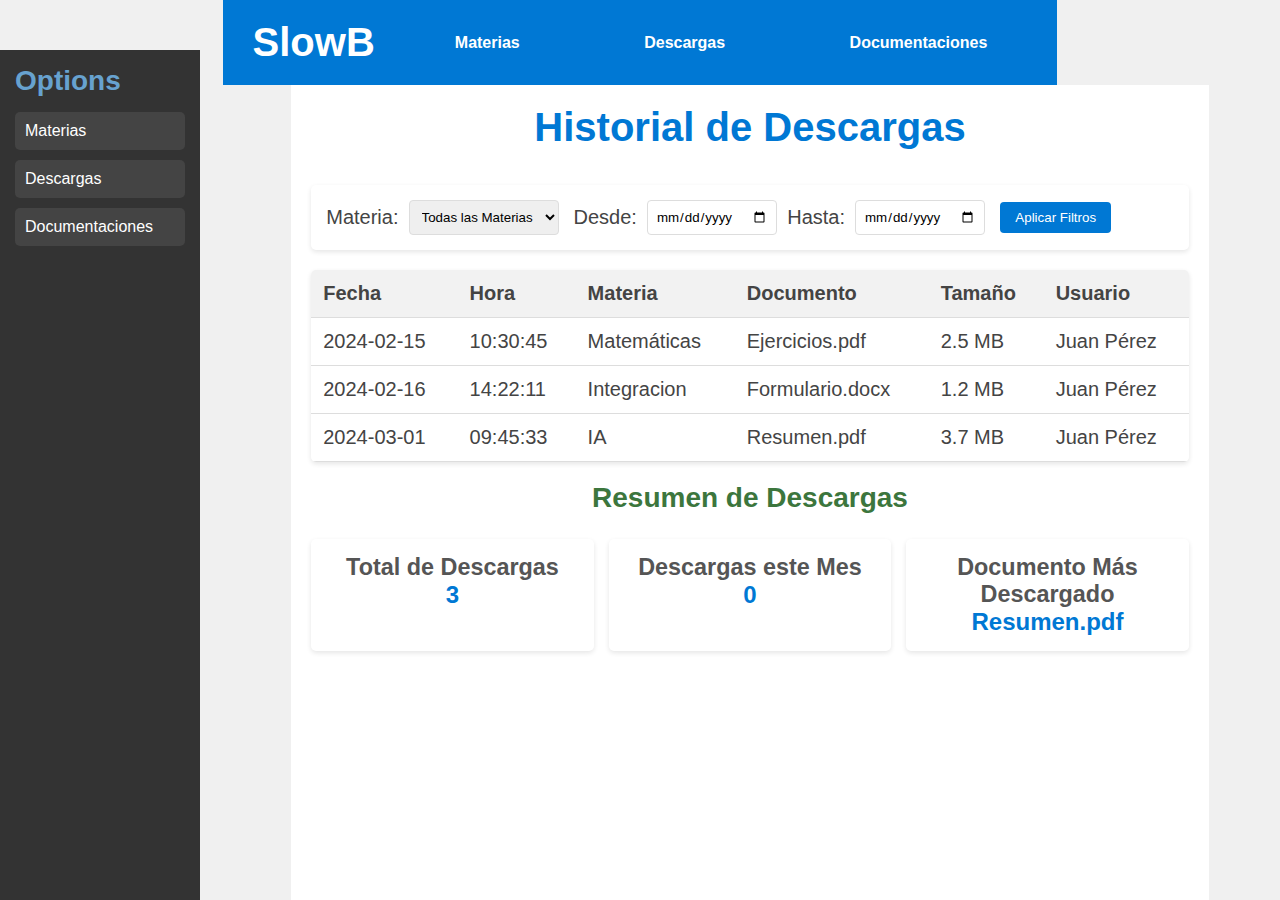
<file: Slowb/descargas.html>
<!DOCTYPE html>
<html lang="en">
<head>
    <meta charset="UTF-8">
    <meta name="viewport" content="width=device-width, initial-scale=1.0">
    <title>Historial de Descargas</title>
    <link rel="stylesheet" href="Style.css">
</head>
<body>
    <header class="navbar">
        <a href="Home.html" Class="navbar">
        <div class="logo">SlowB</div></a>
        <nav>
            <a href="Materias.html"Class ="text-blue-600 hover:underline">Materias</a>
            <a href="descargas.html"Class="text-blue-600 hover:underline">Descargas</a>
            <a href="Documentos.html"Class="text-blue-600 hover:underline">Documentaciones</a>
        </nav>
    </header>

    <div class="main-container">
        <aside class="sidebar">
            <h2>Options</h2>
            <ul>
                <li> <a href="Materias.html"Class ="text-blue-600 hover:underline">Materias</a></li>
                <li> <a href="descargas.html"Class="text-blue-600 hover:underline">Descargas</a></li>
                <li> <a href="Documentos.html"Class="text-blue-600 hover:underline">Documentaciones</a></li>
                
            </ul>
        </aside>

        <section class="content">
            <h1>Historial de Descargas</h1>
            
            <div class="filtros-historial">
                <div class="filtro-materia">
                    <label for="filtro-materia-select">Materia:</label>
                    <select id="filtro-materia-select">
                        <option value="">Todas las Materias</option>
                        <!-- Se llenará dinámicamente con JS -->
                    </select>
                </div>

                <div class="filtro-fecha">
                    <label for="fecha-inicio">Desde:</label>
                    <input type="date" id="fecha-inicio">
                    <label for="fecha-fin">Hasta:</label>
                    <input type="date" id="fecha-fin">
                </div>

                <button id="btn-aplicar-filtros">Aplicar Filtros</button>
            </div>

            <div class="tabla-historial">
                <table id="tabla-descargas">
                    <thead>
                        <tr>
                            <th>Fecha</th>
                            <th>Hora</th>
                            <th>Materia</th>
                            <th>Documento</th>
                            <th>Tamaño</th>
                            <th>Usuario</th>
                        </tr>
                    </thead>
                    <tbody id="cuerpo-tabla-descargas">
                        <!-- Se llenará dinámicamente con JS -->
                    </tbody>
                </table>
            </div>

            <div class="resumen-descargas">
                <h2>Resumen de Descargas</h2>
                <div class="stats-container">
                    <div class="stat-card">
                        <h3>Total de Descargas</h3>
                        <p id="total-descargas">0</p>
                    </div>
                    <div class="stat-card">
                        <h3>Descargas este Mes</h3>
                        <p id="descargas-mes">0</p>
                    </div>
                    <div class="stat-card">
                        <h3>Documento Más Descargado</h3>
                        <p id="documento-mas-descargado">-</p>
                    </div>
                </div>
            </div>
        </section>
    </div>

    <script src="Backend.js"></script>
</body>
</html>
</file>
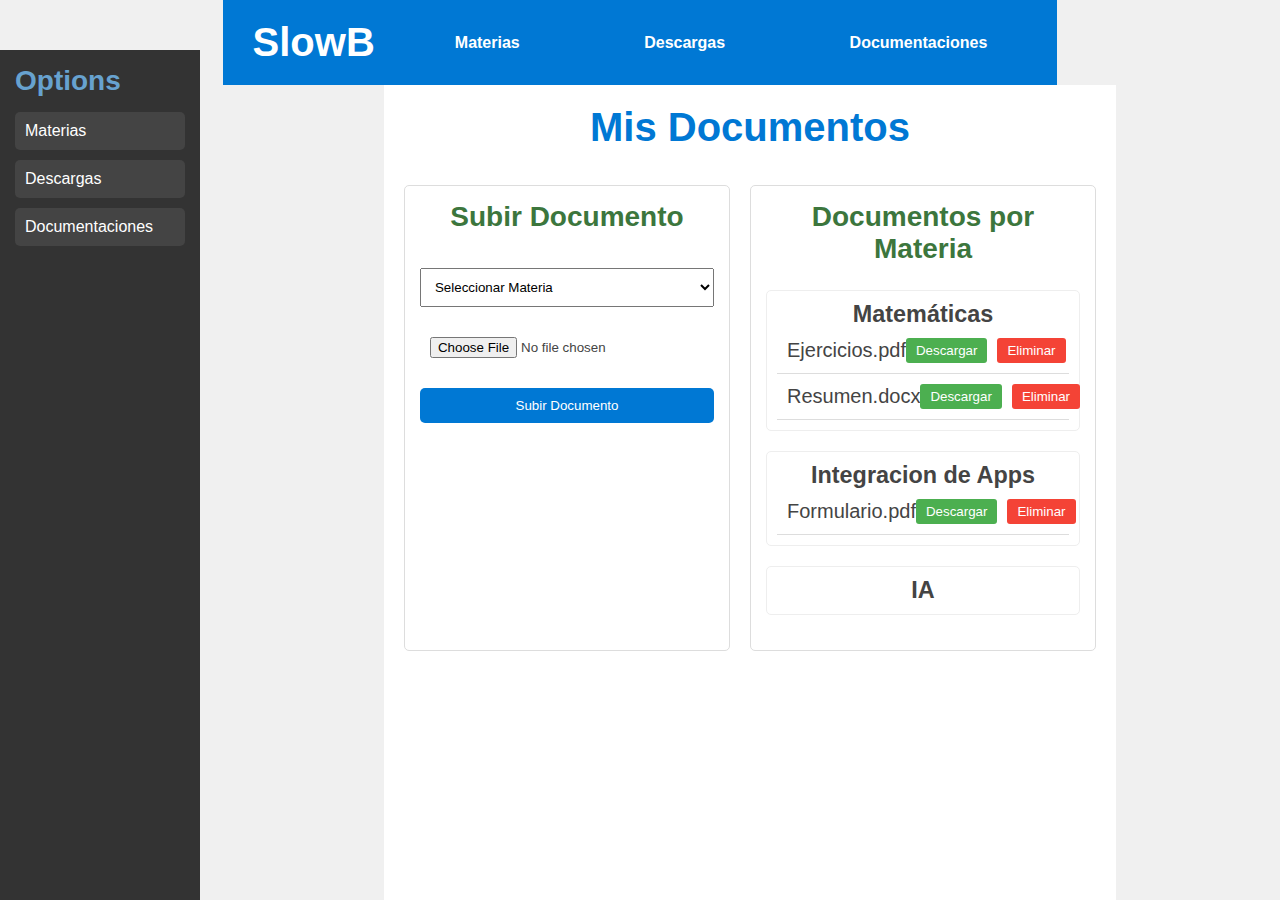
<file: Slowb/Documentos.html>
<!DOCTYPE html>
<html lang="en">
<head>
    <meta charset="UTF-8">
    <meta name="viewport" content="width=device-width, initial-scale=1.0">
    <title>Documentos</title>
    <link rel="stylesheet" href="Style.css">
</head>
<body>
    <header class="navbar">
        <a href="Home.html" class="navbar">
        <div class="logo">SlowB</div>
        </a>
        <nav>
            <a href="Materias.html"Class ="text-blue-600 hover:underline">Materias</a>
            <a href="descargas.html"Class="text-blue-600 hover:underline">Descargas</a>
            <a href="Documentos.html"Class="text-blue-600 hover:underline">Documentaciones</a>
        </nav>
    </header>

    <div class="main-container">
        <aside class="sidebar">
            <h2>Options</h2>
            <ul>
                <li> <a href="Materias.html"Class ="text-blue-600 hover:underline">Materias</a></li>
                <li> <a href="descargas.html"Class="text-blue-600 hover:underline">Descargas</a></li>
                <li> <a href="Documentos.html"Class="text-blue-600 hover:underline">Documentaciones</a></li>
            </ul>
        </aside>

        <section class="content">
            <h1>Mis Documentos</h1>
            
            <div class="documentos-wrapper">
                <!-- Sección de Subir Documentos -->
                <div class="upload-section">
                    <h2>Subir Documento</h2>
                    <select id="materia-selector">
                        <option value="">Seleccionar Materia</option>
                        <!-- Se llenarán dinámicamente con JS -->
                    </select>
                    <input type="file" id="documento-input" accept=".pdf,.doc,.docx,.txt">
                    <button id="btn-subir-documento">Subir Documento</button>
                </div>

                <!-- Sección de Documentos por Materia -->
                <div class="documentos-por-materia">
                    <h2>Documentos por Materia</h2>
                    <div id="carpetas-documentos">
                        <!-- Las carpetas de materias se generarán dinámicamente -->
                        <!-- Ejemplo de estructura:
                        <div class="carpeta-materia">
                            <h3>Matemáticas</h3>
                            <ul class="lista-documentos">
                                <li>
                                    <span>Documento1.pdf</span>
                                    <div class="acciones-documento">
                                        <button class="btn-descargar">Descargar</button>
                                        <button class="btn-eliminar">Eliminar</button>
                                    </div>
                                </li>
                            </ul>
                        </div>
                        -->
                    </div>
                </div>
            </div>
        </section>
    </div>

    <script src="Backend.js"></script>
</body>
</html>
</file>
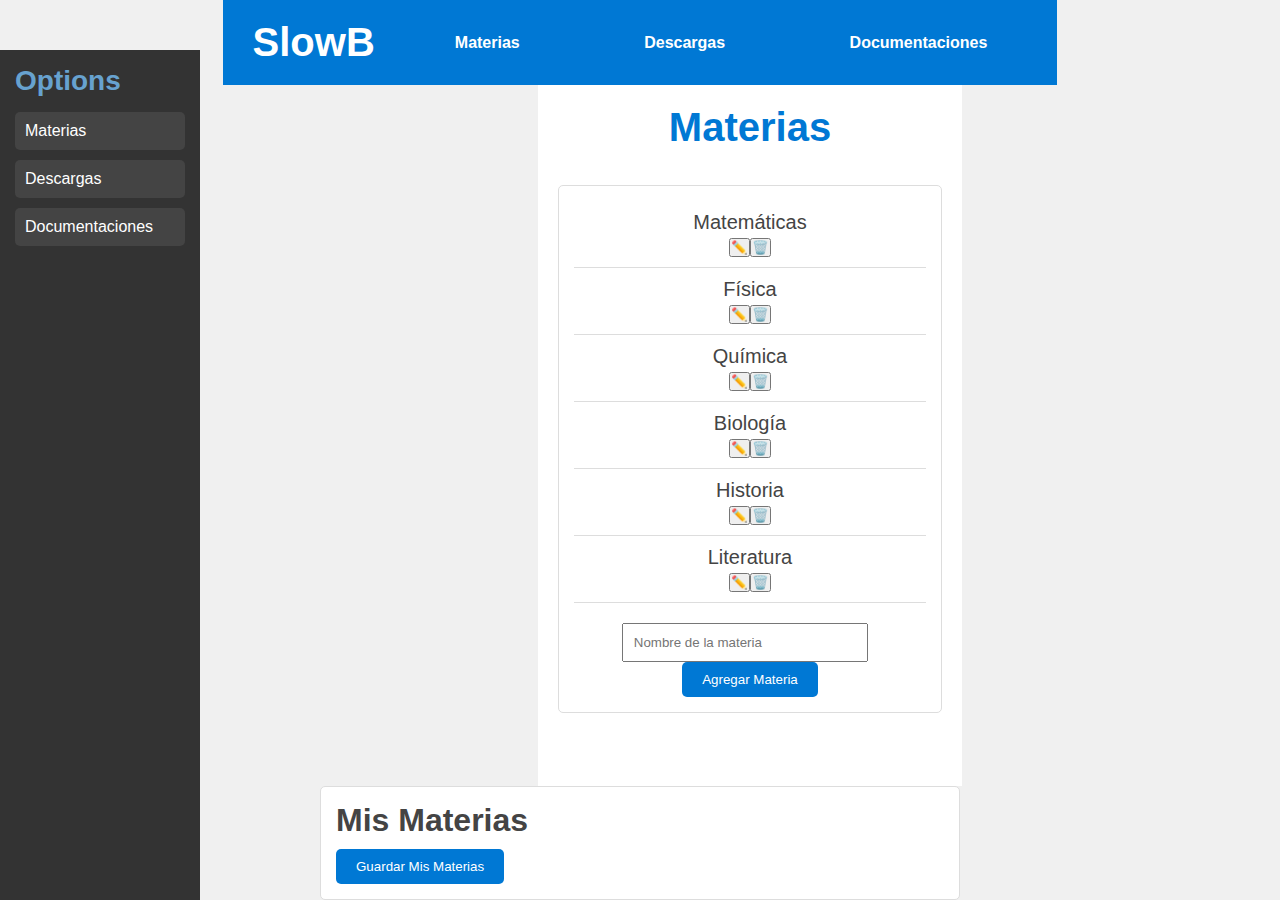
<file: Slowb/Materias.html>
<!DOCTYPE html>
<html lang="en">
<head>
    <meta charset="UTF-8">
    <meta name="viewport" content="width=device-width, initial-scale=1.0">
    <title>Materias</title>
    <link rel="stylesheet" href="Style.css">
</head>
<body>
    <header class="navbar">
        <a href="Home.html" class="navbar">
        <div class="logo">SlowB</div>
        </a>
        <nav>
            <a href="Materias.html"Class ="text-blue-600 hover:underline">Materias</a>
            <a href="descargas.html"Class="text-blue-600 hover:underline">Descargas</a>
            <a href="Documentos.html"Class="text-blue-600 hover:underline">Documentaciones</a>
        </nav>
    </header>

    <div class="main-container">
        <aside class="sidebar">
            <h2>Options</h2>
            <ul>
                <li> <a href="Materias.html"Class ="text-blue-600 hover:underline">Materias</a></li>
                <li> <a href="descargas.html"Class="text-blue-600 hover:underline">Descargas</a></li>
                <li> <a href="Documentos.html"Class="text-blue-600 hover:underline">Documentaciones</a></li>
            </ul>
        </aside>

        <section class="content">
            <h1>Materias</h1>
            <div id="materias-container">
                <!-- Lista de materias -->
                <ul id="lista-materias">
                    <!-- Ejemplo de materia -->
                    <!-- Este contenido será dinámico -->
                </ul>

                <!-- Formulario para agregar materias (solo visible para administradores) -->
                <form id="form-agregar-materia" style="display: none;">
                    <input type="text" id="nombre-materia" placeholder="Nombre de la materia">
                    <button type="button" id="btn-agregar-materia">Agregar Materia</button>
                </form>
            </div>
        </section>
    </div>
                        <!-- Formulario para agregar materias (solo visible para administradores) -->
                        <form id="form-agregar-materia" style="display: none;">
                            <input type="text" id="nombre-materia" placeholder="Nombre de la materia">
                            <button type="button" id="btn-agregar-materia">Agregar Materia</button>
                        </form>
                    </div>
                </div>

                <!-- Sección de Mis Materias -->
                <div class="materias-section">
                    <h1>Mis Materias</h1>
                    <div id="mis-materias-container">
                        <ul id="lista-mis-materias">
                            <!-- Materias seleccionadas por el usuario -->
                        </ul>
                        <button id="guardar-mis-materias">Guardar Mis Materias</button>
                    </div>
                </div>
            </div>
        </section>
    </div>

    <script src="Backend.js"></script>
</body>
</html>
</file>
<file: Slowb/Style.css>
/* Estilos básicos para centrar el formulario en la página */
body {
    font-family: 'Arial', sans-serif;
    display: flex;
    align-items: center;
    justify-content: center;
    height: 100vh;
    margin: 0;
    background-color: #e7f5e9;
    color: #444;
}

/* Contenedor principal de inicio de sesión */
.login-container {
    width: 120%;
    max-width: 400px;
    padding: 25px;
    background-color: #ffffff;
    box-shadow: 0 4px 10px rgba(0, 0, 0, 0.2);
    border-radius: 15px;
    text-align: center;
    border: 2px solid #a5d6a7;
}

h2 {
    margin-bottom: 25px;
    font-size: 28px;
    color: #3c763d;
}

.form-input {
    width: 100%;
    padding: 12px;
    margin: 10px 0;
    border: 1px solid #a5d6a7;
    border-radius: 8px;
    font-size: 16px;
}

/* Botones principales */
.button-group {
    display: flex;
    gap: 10px;
    margin-top: 15px;
}

.login-btn, .register-btn {
    flex: 1;
    padding: 12px;
    border: none;
    color: white;
    font-size: 16px;
    border-radius: 8px;
    cursor: pointer;
    transition: background-color 0.3s;
}

.login-btn {
    background-color: #4CAF50;
}

.login-btn:hover {
    background-color: #43a047;
}

.register-btn {
    background-color: #1e88e5;
}

.register-btn:hover {
    background-color: #1976d2;
}

/* Texto "o" */
.or-text {
    margin-top: 15px;
    font-size: 14px;
    color: #777;
}

/* Botones de inicio de sesión social */
.social-login {
    display: flex;
    gap: 10px;
    margin-top: 10px;
}

.social-btn {
    flex: 1;
    padding: 10px;
    font-size: 14px;
    color: white;
    border: none;
    border-radius: 8px;
    cursor: pointer;
    transition: background-color 0.3s;
}

.google-btn {
    background-color: #db4437;
}

.google-btn:hover {
    background-color: #c33c2e;
}

.microsoft-btn {
    background-color: #0078d4;
}

.microsoft-btn:hover {
    background-color: #0063b1;
}

/* Link de contraseña olvidada */
.forgot-password {
    margin-top: 15px;
    display: block;
    color: #3c763d;
    font-size: 14px;
    text-decoration: none;
}

.forgot-password:hover {
    text-decoration: underline;
}
/*register*/
/* Modal base */
.modal {
    position: fixed;
    top: 0;
    left: 0;
    width: 100%;
    height: 100%;
    background-color: rgba(0, 0, 0, 0.5);
    display: flex;
    justify-content: center;
    align-items: center;
    z-index: 1000;
    visibility: hidden;
    opacity: 0;
    transition: opacity 0.3s ease, visibility 0.3s ease;
}

/* Mostrar el modal */
.modal:not(.hidden) {
    visibility: visible;
    opacity: 1;
}

/* Contenido del modal */
.modal-content {
    background: #fff;
    padding: 20px;
    border-radius: 5px;
    width: 90%;
    max-width: 400px;
    box-shadow: 0 4px 8px rgba(0, 0, 0, 0.2);
    position: relative;
}

/* Botón de cerrar */
.close-btn {
    position: absolute;
    top: 10px;
    right: 10px;
    cursor: pointer;
    font-size: 18px;
    font-weight: bold;
    color: #666;
}

/* Estilos para el archivo style.css */

/* Configuración global */
* {
    margin: 0;
    padding: 0;
    box-sizing: border-box;
    font-family: Arial, sans-serif;
}

body {
    display: flex;
    flex-direction: column;
    height: 100vh;
    background-color: #f4f4f4;
}

/* Barra superior de navegación */
.navbar {
    background-color: #0078d4;
    color: #fff;
    display: flex;
    justify-content: space-between;
    align-items: center;
    padding: 10px 20px;
}

.navbar .logo {
    font-size: 2.5em;
    font-weight: bold;
}

.navbar nav a {
    color: #fff;
    margin: 0 60px;
    text-decoration: none;
    font-weight: bold;
}

.navbar nav a:hover {
    text-decoration: underline;
}

/* Contenedor principal */
.main-container {
    display: flex;
    flex: 1;
}

/* Barra lateral de navegación */
.sidebar {
    width: 220px;
    background-color: #e3e3e3;
    padding: 20px;
}

.sidebar h2 {
    color: #67a2cf;
    margin-bottom: 15px;
}

.sidebar ul {
    list-style: none;
}

.sidebar ul li {
    margin-bottom: 10px;
}

.sidebar ul li a {
    color: #0c79ac;
    text-decoration: none;
}

.sidebar ul li a:hover {
    color: #d47500;
}

/* Contenido principal */
.content {
    flex: 1;
    padding: 20px;
    background-color: #fff;
    text-align: center;
    font-size: 20px;
}

.content h1 {
    color: #0078d4;
    margin-bottom: 35px;
}

.cards {
    display: flex;
    gap: 20px;
    margin-top: 85px;
}

.card {
    flex: 1;
    background-color: #f8f9fa;
    padding: 15px;
    border-radius: 5px;
    box-shadow: 0px 4px 8px rgba(0, 0, 0, 0.1);
    position: relative;
    transition: transform 0.3s ease;
}
.card {
    text-decoration: none;
    color: inherit;
}

.card {
    cursor: pointer;
}

.card h3 {
    color: #333;
    margin-bottom: 10px;
}

.card-description {
    display: none;
    position: absolute;
    bottom: 10px;
    left: 15px;
    background-color: #0078d4;
    color: white;
    padding: 5px 10px;
    border-radius: 5px;
}

/* Efecto hover para mostrar la descripción */
.card:hover {
    transform: translateY(-10px);
}

.card:hover .card-description {
    display: block;
}
/*Style materias*/
body {
    font-family: Arial, sans-serif;
    margin: 0;
    padding: 0;
    background-color: #f5f5f5;
}

.navbar {
    background-color: #0078D4;
    color: white;
    padding: 10px;
    display: flex;
    justify-content: space-between;
    align-items: center;
}

.navbar a {
    color: white;
    text-decoration: none;
    margin: 0 10px;
}

.sidebar {
    background-color: #333;
    color: white;
    width: 200px;
    padding: 15px;
    position: absolute;
    top: 50px;
    bottom: 0;
    left: 0;
}

.sidebar ul {
    list-style: none;
    padding: 0;
}

.sidebar ul li a {
    color: white;
    text-decoration: none;
    display: block;
    padding: 10px;
    margin: 5px 0;
    background-color: #444;
    border-radius: 5px;
}

.content {
    margin-left: 220px;
    padding: 20px;
}

#materias-container {
    background: white;
    border: 1px solid #ddd;
    border-radius: 5px;
    padding: 15px;
}

#lista-materias {
    list-style: none;
    padding: 0;
}

#lista-materias li {
    padding: 10px;
    border-bottom: 1px solid #ddd;
}

#form-agregar-materia {
    margin-top: 20px;
}

#form-agregar-materia input {
    padding: 10px;
    width: 70%;
    margin-right: 10px;
}

#form-agregar-materia button {
    padding: 10px 20px;
    background-color: #0078D4;
    color: white;
    border: none;
    border-radius: 5px;
    cursor: pointer;
}
.materias-wrapper {
    display: flex;
    gap: 20px;
}

.materias-section {
    background: white;
    border: 1px solid #ddd;
    border-radius: 5px;
    padding: 15px;
    width: 50%;
}

#lista-mis-materias {
    list-style: none;
    padding: 0;
}

#lista-mis-materias li {
    padding: 10px;
    border-bottom: 1px solid #ddd;
    display: flex;
    justify-content: space-between;
    align-items: center;
    cursor: pointer;
    transition: background-color 0.2s ease;
}

#lista-mis-materias li:hover {
    background-color: #f0f0f0;
}

#guardar-mis-materias {
    margin-top: 10px;
    padding: 10px 20px;
    background-color: #0078D4;
    color: white;
    border: none;
    border-radius: 5px;
    cursor: pointer;
    transition: background-color 0.3s ease;
}

#guardar-mis-materias:hover {
    background-color: #005a9c;
}
/*Documentos*/
body {
    font-family: Arial, sans-serif;
    margin: 0;
    padding: 0;
    background-color: #f5f5f5;
}

.navbar {
    background-color: #0078D4;
    color: white;
    padding: 10px;
    display: flex;
    justify-content: space-between;
    align-items: center;
}

.navbar a {
    color: white;
    text-decoration: none;
    margin: 0 10px;
}

.sidebar {
    background-color: #333;
    color: white;
    width: 200px;
    padding: 15px;
    position: absolute;
    top: 50px;
    bottom: 0;
    left: 0;
}

.sidebar ul {
    list-style: none;
    padding: 0;
}

.sidebar ul li a {
    color: white;
    text-decoration: none;
    display: block;
    padding: 10px;
    margin: 5px 0;
    background-color: #444;
    border-radius: 5px;
}

.content {
    margin-left: 220px;
    padding: 20px;
}

.documentos-wrapper {
    display: flex;
    gap: 20px;
}

.upload-section, .documentos-por-materia {
    background: white;
    border: 1px solid #ddd;
    border-radius: 5px;
    padding: 15px;
    width: 50%;
}

.upload-section {
    display: flex;
    flex-direction: column;
    gap: 10px;
}

#materia-selector, #documento-input {
    padding: 10px;
    margin-bottom: 10px;
}

#btn-subir-documento {
    padding: 10px;
    background-color: #0078D4;
    color: white;
    border: none;
    border-radius: 5px;
    cursor: pointer;
}

.carpeta-materia {
    margin-bottom: 20px;
    border: 1px solid #eee;
    padding: 10px;
    border-radius: 5px;
}

.lista-documentos {
    list-style: none;
    padding: 0;
}

.lista-documentos li {
    display: flex;
    justify-content: space-between;
    align-items: center;
    padding: 10px;
    border-bottom: 1px solid #ddd;
}

.acciones-documento {
    display: flex;
    gap: 10px;
}

.btn-descargar, .btn-eliminar {
    padding: 5px 10px;
    border: none;
    border-radius: 3px;
    cursor: pointer;
}

.btn-descargar {
    background-color: #4CAF50;
    color: white;
}

.btn-eliminar {
    background-color: #f44336;
    color: white;
}
/*Descargas*/
body {
    font-family: Arial, sans-serif;
    margin: 0;
    padding: 0;
    background-color: #f5f5f5;
}

.navbar {
    background-color: #0078D4;
    color: white;
    padding: 10px;
    display: inline-flex;
    justify-content: space-between;
    align-items: center;
}

.navbar a {
    color: white;
    text-decoration: none;
    margin: 0 10px;
}

.sidebar {
    background-color: #333;
    color: white;
    width: 200px;
    padding: 15px;
    position: absolute;
    top: 50px;
    bottom: 0;
    left: 0;
}

.sidebar ul {
    list-style: none;
    padding: 0;
}

.sidebar ul li a {
    color: white;
    text-decoration: none;
    display: block;
    padding: 10px;
    margin: 5px 0;
    background-color: #444;
    border-radius: 5px;
}

.content {
    margin-left: 220px;
    padding: 20px;
}

.filtros-historial {
    display: flex;
    gap: 15px;
    margin-bottom: 20px;
    align-items: center;
    background-color: white;
    padding: 15px;
    border-radius: 5px;
    box-shadow: 0 2px 5px rgba(0,0,0,0.1);
}

.filtro-materia, .filtro-fecha {
    display: flex;
    align-items: center;
    gap: 10px;
}

.filtro-materia select, .filtro-fecha input {
    padding: 8px;
    border: 1px solid #ddd;
    border-radius: 4px;
}

#btn-aplicar-filtros {
    padding: 8px 15px;
    background-color: #0078D4;
    color: white;
    border: none;
    border-radius: 4px;
    cursor: pointer;
}

.tabla-historial {
    background-color: white;
    border-radius: 5px;
    box-shadow: 0 2px 5px rgba(0,0,0,0.1);
    overflow-x: auto;
}

#tabla-descargas {
    width: 100%;
    border-collapse: collapse;
}

#tabla-descargas thead {
    background-color: #f2f2f2;
}

#tabla-descargas th, #tabla-descargas td {
    padding: 12px;
    text-align: left;
    border-bottom: 1px solid #ddd;
}

.resumen-descargas {
    margin-top: 20px;
}

.stats-container {
    display: flex;
    gap: 15px;
}

.stat-card {
    background-color: white;
    border-radius: 5px;
    padding: 15px;
    flex: 1;
    box-shadow: 0 2px 5px rgba(0,0,0,0.1);
    text-align: center;
}

.stat-card h3 {
    margin-top: 0;
    color: #555;
}

.stat-card p {
    font-size: 24px;
    font-weight: bold;
    color: #0078D4;
}
/*Calendario*/
body {
    font-family: Arial, sans-serif;
    display: flex;
    justify-content: center;
    align-items: center;
    min-height: 100vh;
    margin: 0;
    background-color: #f0f0f0;
}

.calendar-container {
    display: flex;
    background-color: white;
    border-radius: 10px;
    box-shadow: 0 4px 6px rgba(0, 0, 0, 0.1);
    padding: 20px;
    gap: 20px;
    max-width: 900px;
}

.calendar {
    width: 60%;
}

.calendar-header {
    display: flex;
    justify-content: space-between;
    align-items: center;
    margin-bottom: 15px;
}

.weekdays {
    display: grid;
    grid-template-columns: repeat(7, 1fr);
    text-align: center;
    font-weight: bold;
    color: #888;
}

.calendar-days {
    display: grid;
    grid-template-columns: repeat(7, 1fr);
    gap: 5px;
}

.calendar-days div {
    text-align: center;
    padding: 10px;
    border: 1px solid #ddd;
    cursor: pointer;
    transition: background-color 0.3s;
}

.calendar-days div:hover {
    background-color: #f0f0f0;
}

.calendar-days div.current-month {
    background-color: #fff;
}

.calendar-days div.other-month {
    color: #ccc;
}

.calendar-days div.selected {
    background-color: #007bff;
    color: white;
}

.event-panel {
    width: 40%;
    display: flex;
    flex-direction: column;
    gap: 15px;
}

.subjects {
    display: flex;
    flex-direction: column;
    gap: 10px;
}

.subjects button {
    padding: 10px;
    margin: 5px 0;
    border: none;
    border-radius: 5px;
    color: white;
    cursor: pointer;
    transition: opacity 0.3s;
}

.subjects button:hover {
    opacity: 0.8;
}

.subjects button.selected {
    outline: 3px solid black;
}

.selected-info {
    background-color: #f8f9fa;
    padding: 10px;
    border-radius: 5px;
}

#addEventBtn {
    background-color: #28a745;
    color: white;
    border: none;
    padding: 10px;
    border-radius: 5px;
    cursor: pointer;
    transition: background-color 0.3s;
}

#addEventBtn:disabled {
    background-color: #6c757d;
    cursor: not-allowed;
}
</file>
